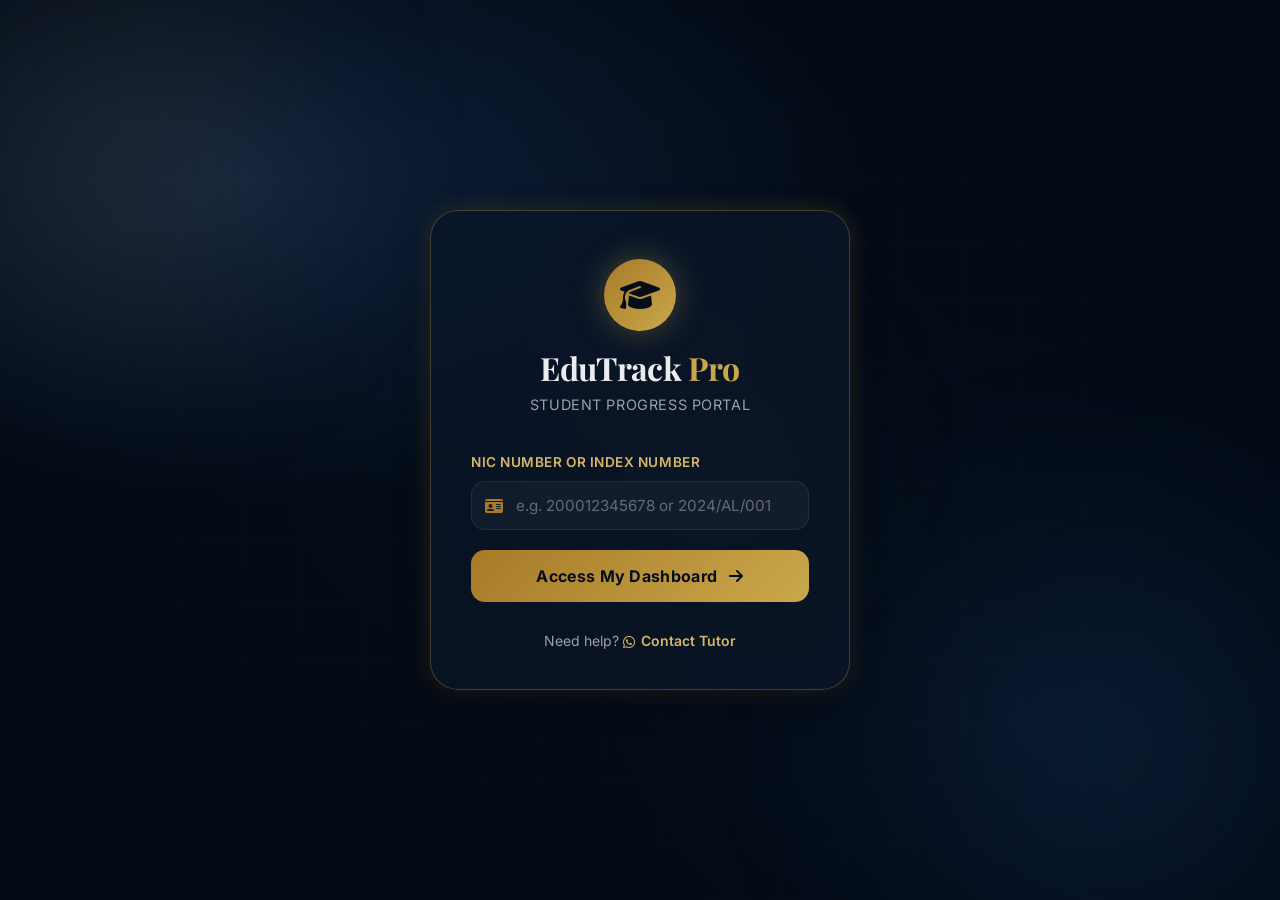
<file: index.html>
<!DOCTYPE html>
<html lang="en">
<head>
  <meta charset="UTF-8">
  <meta name="viewport" content="width=device-width, initial-scale=1.0">
  <title>EduTrack Pro — Student Portal</title>
  <meta name="description" content="Student progress portal — enter your NIC or Index Number to access your academic dashboard.">
  <link rel="stylesheet" href="css/style.css">
  <link rel="stylesheet" href="css/animations.css">
  <link rel="preconnect" href="https://fonts.googleapis.com">
  <link rel="preconnect" href="https://fonts.gstatic.com" crossorigin>
  <link href="https://fonts.googleapis.com/css2?family=Inter:wght@300;400;500;600;700;800&family=Playfair+Display:wght@700;800&display=swap" rel="stylesheet">
  <link rel="stylesheet" href="https://cdnjs.cloudflare.com/ajax/libs/font-awesome/6.5.0/css/all.min.css">
</head>
<body class="login-page">

  <!-- ── Animated Background ────────────────────────────── -->
  <div class="bg-animation">
    <canvas id="particleCanvas"></canvas>
    <div class="bg-orb orb-1"></div>
    <div class="bg-orb orb-2"></div>
    <div class="bg-orb orb-3"></div>
    <div class="grid-overlay"></div>
  </div>

  <!-- ── Login Card ─────────────────────────────────────── -->
  <div class="login-wrapper">
    <div class="login-card">

      <div class="login-logo">
        <div class="logo-icon">
          <i class="fas fa-graduation-cap"></i>
        </div>
        <h1 class="portal-title" id="portalTitle">EduTrack <span>Pro</span></h1>
        <p class="portal-subtitle" id="portalSubtitle">Student Progress Portal</p>
      </div>

      <div class="login-form">
        <div class="form-group">
          <label for="studentId">NIC Number or Index Number</label>
          <div class="input-wrapper">
            <i class="fas fa-id-card input-icon"></i>
            <input
              type="text"
              id="studentId"
              placeholder="e.g. 200012345678 or 2024/AL/001"
              autocomplete="off"
              spellcheck="false"
            >
          </div>
        </div>

        <button class="btn-login" id="loginBtn">
          <span>Access My Dashboard</span>
          <i class="fas fa-arrow-right"></i>
        </button>

        <div id="loginError" class="login-error hidden">
          <i class="fas fa-exclamation-circle"></i>
          <span>Student not found. Please check your NIC or Index Number.</span>
        </div>
      </div>

      <div class="login-footer">
        <p>Need help? <a href="#" id="waLink"><i class="fab fa-whatsapp"></i> Contact Tutor</a></p>
      </div>
    </div>
  </div>

  <!-- ── Loading Overlay ────────────────────────────────── -->
  <div class="loading-overlay hidden" id="loadingOverlay">
    <div class="loader">
      <div class="loader-ring"></div>
      <p>Loading your profile…</p>
    </div>
  </div>

  <!-- ── Scripts ────────────────────────────────────────── -->
  <script src="js/config.js"></script>
  <script src="js/api.js"></script>
  <script>
    // ── Branding from config ──────────────────────────────
    document.getElementById("portalTitle").innerHTML =
      CONFIG.PORTAL_NAME.replace(" ", " <span>") + "</span>";

    // ── WhatsApp ─────────────────────────────────────────
    document.getElementById("waLink").href =
      `https://wa.me/${CONFIG.WHATSAPP_NUMBER}?text=${encodeURIComponent(CONFIG.WHATSAPP_MESSAGE)}`;
    document.getElementById("waLink").target = "_blank";

    // ── Login logic ───────────────────────────────────────
    document.getElementById("loginBtn").addEventListener("click", handleLogin);
    document.getElementById("studentId").addEventListener("keypress", (e) => {
      if (e.key === "Enter") handleLogin();
    });

    function handleLogin() {
      const raw = document.getElementById("studentId").value.trim();
      if (!raw) {
        document.getElementById("studentId").focus();
        return;
      }

      document.getElementById("loginError").classList.add("hidden");
      document.getElementById("loadingOverlay").classList.remove("hidden");
      document.getElementById("loginBtn").disabled = true;

      fetchStudentData(raw)
        .then((data) => {
          if (data && data.success) {
            sessionStorage.setItem("studentData", JSON.stringify(data));
            sessionStorage.setItem("studentId", raw);
            window.location.href = "dashboard.html";
          } else {
            document.getElementById("loadingOverlay").classList.add("hidden");
            document.getElementById("loginError").classList.remove("hidden");
            document.getElementById("loginBtn").disabled = false;
          }
        })
        .catch(() => {
          document.getElementById("loadingOverlay").classList.add("hidden");
          document.getElementById("loginError").classList.remove("hidden");
          document.getElementById("loginBtn").disabled = false;
        });
    }

    // ── Particle canvas ──────────────────────────────────
    (function initParticles() {
      const canvas = document.getElementById("particleCanvas");
      const ctx    = canvas.getContext("2d");
      let W, H, particles;

      function resize() {
        W = canvas.width  = window.innerWidth;
        H = canvas.height = window.innerHeight;
      }

      function makeParticle() {
        return {
          x:     Math.random() * W,
          y:     Math.random() * H,
          r:     Math.random() * 1.4 + 0.3,
          dx:    (Math.random() - 0.5) * 0.3,
          dy:    -Math.random() * 0.5 - 0.15,
          alpha: Math.random() * 0.5 + 0.1,
          gold:  Math.random() > 0.65,
        };
      }

      function init() {
        resize();
        particles = Array.from({ length: 140 }, makeParticle);
      }

      function draw() {
        ctx.clearRect(0, 0, W, H);
        particles.forEach((p) => {
          ctx.beginPath();
          ctx.arc(p.x, p.y, p.r, 0, Math.PI * 2);
          ctx.fillStyle = p.gold
            ? `rgba(201,168,76,${p.alpha})`
            : `rgba(180,210,255,${p.alpha * 0.6})`;
          ctx.fill();

          p.x += p.dx;
          p.y += p.dy;
          if (p.y < -5) { Object.assign(p, makeParticle(), { y: H + 5 }); }
          if (p.x < -5 || p.x > W + 5) { Object.assign(p, makeParticle(), { x: Math.random() * W }); }
        });
        requestAnimationFrame(draw);
      }

      window.addEventListener("resize", resize);
      init();
      draw();
    })();
  </script>
</body>
</html>
</file>
<file: css/style.css>
/* ═══════════════════════════════════════════════════════════
   EduTrack Pro — Core Stylesheet
   Theme: Deep Navy Blue × Antique Gold
   ═══════════════════════════════════════════════════════════ */

/* ── Custom Properties ─────────────────────────────────────── */
:root {
  --navy-900: #020810;
  --navy-800: #050D1A;
  --navy-700: #0A1628;
  --navy-600: #0D1F3C;
  --navy-500: #0F2040;
  --navy-400: #183058;
  --navy-300: #1A3A6C;
  --navy-accent: #1E4A80;

  --gold-900: #7A5A10;
  --gold-700: #A87A28;
  --gold-500: #C9A84C;
  --gold-400: #D4B868;
  --gold-300: #E8CE88;
  --gold-100: #FDF5DC;
  --gold-glow: rgba(201, 168, 76, 0.18);
  --gold-glow-strong: rgba(201, 168, 76, 0.35);

  --green:  #4ADE80;
  --red:    #F87171;
  --blue:   #60A5FA;

  --text-primary:   rgba(255, 255, 255, 0.92);
  --text-secondary: rgba(255, 255, 255, 0.60);
  --text-muted:     rgba(255, 255, 255, 0.35);

  --border-subtle: rgba(255, 255, 255, 0.07);
  --border-gold:   rgba(201, 168, 76, 0.30);

  --card-bg:   rgba(10, 22, 40, 0.75);
  --card-bg-2: rgba(15, 32, 64, 0.65);
  --glass-bg:  rgba(255, 255, 255, 0.04);

  --radius-sm:  8px;
  --radius-md: 14px;
  --radius-lg: 20px;
  --radius-xl: 28px;

  --shadow-card: 0 8px 32px rgba(0, 0, 0, 0.45);
  --shadow-gold: 0 0 24px rgba(201, 168, 76, 0.20);

  --font-sans:  'Inter', -apple-system, BlinkMacSystemFont, sans-serif;
  --font-serif: 'Playfair Display', Georgia, serif;

  --transition: 0.22s cubic-bezier(0.4, 0, 0.2, 1);
  --sidebar-w: 240px;
}

/* ── Reset ──────────────────────────────────────────────────── */
*, *::before, *::after { box-sizing: border-box; margin: 0; padding: 0; }
html { scroll-behavior: smooth; }

body {
  font-family: var(--font-sans);
  background: var(--navy-800);
  color: var(--text-primary);
  min-height: 100vh;
  line-height: 1.6;
  overflow-x: hidden;
}

/* ── Scrollbar ─────────────────────────────────────────────── */
::-webkit-scrollbar { width: 6px; }
::-webkit-scrollbar-track { background: var(--navy-700); }
::-webkit-scrollbar-thumb { background: var(--gold-700); border-radius: 3px; }

/* ── Typography ────────────────────────────────────────────── */
h1, h2, h3, h4, h5 { font-weight: 700; line-height: 1.3; }
h1 { font-size: clamp(1.6rem, 4vw, 2.4rem); }
h2 { font-size: clamp(1.3rem, 3vw, 1.8rem); }
h3 { font-size: clamp(1.1rem, 2.5vw, 1.4rem); }
a  { color: var(--gold-500); text-decoration: none; transition: color var(--transition); }
a:hover { color: var(--gold-300); }

/* ─────────────────────────────────────────────────────────────
   LOGIN PAGE
   ───────────────────────────────────────────────────────────── */
.login-page {
  display: flex;
  align-items: center;
  justify-content: center;
  min-height: 100vh;
}

.login-wrapper {
  position: relative;
  z-index: 10;
  width: 100%;
  max-width: 460px;
  padding: 20px;
}

.login-card {
  background: var(--card-bg);
  backdrop-filter: blur(24px);
  -webkit-backdrop-filter: blur(24px);
  border: 1px solid var(--border-gold);
  border-radius: var(--radius-xl);
  padding: 48px 40px 36px;
  box-shadow: var(--shadow-card), var(--shadow-gold);
}

.login-logo {
  text-align: center;
  margin-bottom: 36px;
}

.logo-icon {
  width: 72px;
  height: 72px;
  background: linear-gradient(135deg, var(--gold-700), var(--gold-500));
  border-radius: 50%;
  display: flex;
  align-items: center;
  justify-content: center;
  font-size: 2rem;
  color: var(--navy-800);
  margin: 0 auto 16px;
  box-shadow: 0 0 32px var(--gold-glow-strong);
}

.portal-title {
  font-family: var(--font-serif);
  font-size: 2rem;
  color: var(--text-primary);
  letter-spacing: -0.02em;
}
.portal-title span { color: var(--gold-500); }

.portal-subtitle {
  color: var(--text-secondary);
  font-size: 0.9rem;
  margin-top: 4px;
  letter-spacing: 0.04em;
  text-transform: uppercase;
}

.login-form { display: flex; flex-direction: column; gap: 20px; }

.form-group { display: flex; flex-direction: column; gap: 8px; }
.form-group label {
  font-size: 0.85rem;
  font-weight: 600;
  color: var(--gold-400);
  letter-spacing: 0.04em;
  text-transform: uppercase;
}

.input-wrapper {
  position: relative;
  display: flex;
  align-items: center;
}

.input-icon {
  position: absolute;
  left: 14px;
  color: var(--gold-700);
  font-size: 1rem;
  pointer-events: none;
}

.input-wrapper input {
  width: 100%;
  padding: 14px 14px 14px 44px;
  background: var(--glass-bg);
  border: 1px solid var(--border-subtle);
  border-radius: var(--radius-md);
  color: var(--text-primary);
  font-size: 0.95rem;
  font-family: var(--font-sans);
  transition: border-color var(--transition), box-shadow var(--transition);
  outline: none;
}

.input-wrapper input:focus {
  border-color: var(--gold-500);
  box-shadow: 0 0 0 3px var(--gold-glow);
}

.input-wrapper input::placeholder { color: var(--text-muted); }

.btn-login {
  display: flex;
  align-items: center;
  justify-content: center;
  gap: 12px;
  padding: 16px 24px;
  background: linear-gradient(135deg, var(--gold-700), var(--gold-500));
  border: none;
  border-radius: var(--radius-md);
  color: var(--navy-800);
  font-size: 1rem;
  font-weight: 700;
  font-family: var(--font-sans);
  cursor: pointer;
  transition: opacity var(--transition), transform var(--transition), box-shadow var(--transition);
  letter-spacing: 0.02em;
}

.btn-login:hover {
  opacity: 0.9;
  transform: translateY(-2px);
  box-shadow: 0 8px 24px rgba(201,168,76,0.4);
}

.btn-login:active { transform: translateY(0); }

.login-error {
  display: flex;
  align-items: center;
  gap: 10px;
  padding: 12px 16px;
  background: rgba(248, 113, 113, 0.12);
  border: 1px solid rgba(248, 113, 113, 0.3);
  border-radius: var(--radius-sm);
  color: var(--red);
  font-size: 0.88rem;
}

.login-footer {
  margin-top: 28px;
  text-align: center;
  font-size: 0.875rem;
  color: var(--text-secondary);
}

.login-footer a {
  color: var(--gold-400);
  font-weight: 600;
  display: inline-flex;
  align-items: center;
  gap: 6px;
}

/* ─────────────────────────────────────────────────────────────
   LOADING OVERLAY
   ───────────────────────────────────────────────────────────── */
.loading-overlay {
  position: fixed;
  inset: 0;
  z-index: 999;
  background: rgba(5, 13, 26, 0.85);
  backdrop-filter: blur(8px);
  display: flex;
  align-items: center;
  justify-content: center;
}

.loader { text-align: center; color: var(--text-secondary); }

.loader-ring {
  width: 64px;
  height: 64px;
  border: 3px solid var(--border-subtle);
  border-top-color: var(--gold-500);
  border-radius: 50%;
  animation: spin 0.9s linear infinite;
  margin: 0 auto 16px;
}

/* ─────────────────────────────────────────────────────────────
   DASHBOARD LAYOUT
   ───────────────────────────────────────────────────────────── */
.dashboard-layout {
  display: grid;
  grid-template-columns: var(--sidebar-w) 1fr;
  grid-template-rows: auto 1fr;
  min-height: 100vh;
}

/* ── Topbar ─────────────────────────────────────────────────── */
.topbar {
  grid-column: 1 / -1;
  display: flex;
  align-items: center;
  gap: 16px;
  padding: 0 24px;
  height: 64px;
  background: var(--navy-700);
  border-bottom: 1px solid var(--border-gold);
  position: sticky;
  top: 0;
  z-index: 100;
  box-shadow: 0 2px 20px rgba(0,0,0,0.4);
}

.topbar-brand {
  display: flex;
  align-items: center;
  gap: 10px;
  font-weight: 800;
  font-size: 1.15rem;
  color: var(--gold-500);
  font-family: var(--font-serif);
  min-width: calc(var(--sidebar-w) - 24px);
}

.topbar-brand i { font-size: 1.3rem; }

.topbar-student {
  display: flex;
  align-items: center;
  gap: 14px;
  flex: 1;
}

.student-avatar {
  width: 40px;
  height: 40px;
  border-radius: 50%;
  background: linear-gradient(135deg, var(--gold-700), var(--gold-500));
  display: flex;
  align-items: center;
  justify-content: center;
  font-weight: 700;
  font-size: 0.85rem;
  color: var(--navy-800);
  flex-shrink: 0;
  box-shadow: 0 0 12px var(--gold-glow);
}

.student-info { line-height: 1.3; }
.student-name  { font-weight: 700; font-size: 0.95rem; }
.student-meta  { font-size: 0.75rem; color: var(--text-secondary); }

.topbar-actions {
  margin-left: auto;
  display: flex;
  align-items: center;
  gap: 10px;
}

.btn-icon {
  width: 38px;
  height: 38px;
  border-radius: 50%;
  background: var(--glass-bg);
  border: 1px solid var(--border-subtle);
  color: var(--text-secondary);
  cursor: pointer;
  display: flex;
  align-items: center;
  justify-content: center;
  transition: all var(--transition);
  font-size: 0.95rem;
}

.btn-icon:hover {
  background: var(--gold-glow);
  border-color: var(--border-gold);
  color: var(--gold-500);
}

.hamburger { display: none; }

/* ── Sidebar ────────────────────────────────────────────────── */
.sidebar {
  background: var(--navy-700);
  border-right: 1px solid var(--border-subtle);
  padding: 24px 12px;
  position: sticky;
  top: 64px;
  height: calc(100vh - 64px);
  overflow-y: auto;
  display: flex;
  flex-direction: column;
  gap: 4px;
}

.nav-section-label {
  font-size: 0.7rem;
  font-weight: 700;
  letter-spacing: 0.1em;
  text-transform: uppercase;
  color: var(--text-muted);
  padding: 12px 12px 6px;
  margin-top: 8px;
}

.nav-link {
  display: flex;
  align-items: center;
  gap: 12px;
  padding: 10px 12px;
  border-radius: var(--radius-sm);
  color: var(--text-secondary);
  font-size: 0.88rem;
  font-weight: 500;
  transition: all var(--transition);
  cursor: pointer;
  border: 1px solid transparent;
  text-decoration: none;
}

.nav-link i { width: 18px; text-align: center; font-size: 0.95rem; }

.nav-link:hover,
.nav-link.active {
  background: var(--gold-glow);
  border-color: var(--border-gold);
  color: var(--gold-400);
}

.nav-link.active { font-weight: 700; }

.sidebar-spacer { flex: 1; }

.nav-link.nav-whatsapp { color: #25D366; }
.nav-link.nav-whatsapp:hover { background: rgba(37,211,102,0.1); border-color: rgba(37,211,102,0.3); }

/* ── Main Content ───────────────────────────────────────────── */
.main-content {
  padding: 32px 28px;
  display: flex;
  flex-direction: column;
  gap: 48px;
  overflow-x: hidden;
}

/* ── Page Section ──────────────────────────────────────────── */
.page-section { scroll-margin-top: 80px; }

.section-title {
  display: flex;
  align-items: center;
  gap: 12px;
  margin-bottom: 24px;
}

.section-title-icon {
  width: 40px;
  height: 40px;
  border-radius: var(--radius-sm);
  background: var(--gold-glow-strong);
  border: 1px solid var(--border-gold);
  display: flex;
  align-items: center;
  justify-content: center;
  color: var(--gold-500);
  font-size: 1rem;
}

.section-title h2 {
  font-size: 1.35rem;
  background: linear-gradient(90deg, var(--text-primary) 0%, var(--gold-300) 100%);
  -webkit-background-clip: text;
  -webkit-text-fill-color: transparent;
  background-clip: text;
}

/* ── KPI Strip ──────────────────────────────────────────────── */
.kpi-strip {
  display: grid;
  grid-template-columns: repeat(4, 1fr);
  gap: 16px;
}

.kpi-card {
  background: var(--card-bg);
  backdrop-filter: blur(12px);
  border: 1px solid var(--border-subtle);
  border-radius: var(--radius-lg);
  padding: 20px;
  position: relative;
  overflow: hidden;
  transition: transform var(--transition), box-shadow var(--transition);
}

.kpi-card::before {
  content: '';
  position: absolute;
  top: 0; left: 0; right: 0;
  height: 2px;
  background: linear-gradient(90deg, var(--gold-700), var(--gold-400));
}

.kpi-card:hover {
  transform: translateY(-3px);
  box-shadow: var(--shadow-card);
}

.kpi-icon {
  width: 38px;
  height: 38px;
  border-radius: var(--radius-sm);
  background: var(--gold-glow);
  border: 1px solid var(--border-gold);
  display: flex;
  align-items: center;
  justify-content: center;
  color: var(--gold-500);
  margin-bottom: 12px;
  font-size: 0.95rem;
}

.kpi-value {
  font-size: 2rem;
  font-weight: 800;
  color: var(--gold-400);
  line-height: 1;
  margin-bottom: 4px;
}

.kpi-label {
  font-size: 0.78rem;
  color: var(--text-muted);
  text-transform: uppercase;
  letter-spacing: 0.06em;
}

/* ── Chart Cards ────────────────────────────────────────────── */
.charts-row {
  display: grid;
  grid-template-columns: 2fr 1fr;
  gap: 20px;
}

.chart-card {
  background: var(--card-bg);
  border: 1px solid var(--border-subtle);
  border-radius: var(--radius-lg);
  padding: 24px;
  box-shadow: var(--shadow-card);
}

.chart-card-title {
  font-size: 0.88rem;
  font-weight: 700;
  color: var(--text-secondary);
  letter-spacing: 0.05em;
  text-transform: uppercase;
  margin-bottom: 20px;
  display: flex;
  align-items: center;
  gap: 8px;
}
.chart-card-title i { color: var(--gold-500); }

.chart-wrap { position: relative; }

/* ── Exam Filter Pills ─────────────────────────────────────── */
.filter-bar {
  display: flex;
  align-items: center;
  gap: 12px;
  flex-wrap: wrap;
  margin-bottom: 24px;
}

.filter-label {
  font-size: 0.8rem;
  color: var(--text-muted);
  font-weight: 600;
  text-transform: uppercase;
  letter-spacing: 0.06em;
}

.filter-pill {
  padding: 7px 18px;
  border-radius: 100px;
  border: 1px solid var(--border-subtle);
  background: transparent;
  color: var(--text-secondary);
  font-size: 0.83rem;
  font-family: var(--font-sans);
  font-weight: 500;
  cursor: pointer;
  transition: all var(--transition);
}

.filter-pill:hover {
  border-color: var(--border-gold);
  color: var(--gold-400);
}

.filter-pill.active {
  background: linear-gradient(135deg, var(--gold-700), var(--gold-500));
  border-color: transparent;
  color: var(--navy-800);
  font-weight: 700;
  box-shadow: 0 4px 16px rgba(201,168,76,0.3);
}

/* ── Exam Cards ─────────────────────────────────────────────── */
#examCardsContainer { display: flex; flex-direction: column; gap: 20px; }

.exam-card {
  background: var(--card-bg);
  border: 1px solid var(--border-subtle);
  border-radius: var(--radius-lg);
  overflow: hidden;
  box-shadow: var(--shadow-card);
  transition: box-shadow var(--transition);
}

.exam-card:hover { box-shadow: var(--shadow-card), var(--shadow-gold); }

.exam-card-header {
  display: flex;
  align-items: flex-start;
  justify-content: space-between;
  gap: 20px;
  padding: 24px 24px 16px;
  border-bottom: 1px solid var(--border-subtle);
}

.exam-header-left { flex: 1; }

.exam-type-badge {
  display: inline-block;
  padding: 3px 12px;
  background: var(--gold-glow);
  border: 1px solid var(--border-gold);
  border-radius: 100px;
  font-size: 0.72rem;
  font-weight: 700;
  color: var(--gold-400);
  text-transform: uppercase;
  letter-spacing: 0.06em;
  margin-bottom: 8px;
}

.exam-title {
  font-size: 1.1rem;
  font-weight: 700;
  margin-bottom: 6px;
}

.exam-date {
  font-size: 0.8rem;
  color: var(--text-muted);
  display: flex;
  align-items: center;
  gap: 6px;
}

.exam-header-right {
  display: flex;
  align-items: center;
  gap: 16px;
  flex-shrink: 0;
}

/* Score ring */
.exam-score-ring {
  position: relative;
  width: 80px;
  height: 80px;
  flex-shrink: 0;
}

.exam-score-ring svg {
  width: 80px;
  height: 80px;
  transform: rotate(-90deg);
}

.ring-bg {
  fill: none;
  stroke: rgba(255,255,255,0.08);
  stroke-width: 6;
}

.ring-fill {
  fill: none;
  stroke-width: 6;
  stroke-linecap: round;
  transition: stroke-dasharray 1s ease;
}

.ring-label {
  position: absolute;
  inset: 0;
  display: flex;
  flex-direction: column;
  align-items: center;
  justify-content: center;
  line-height: 1;
}

.ring-marks  { font-size: 1.2rem; font-weight: 800; color: var(--text-primary); }
.ring-total  { font-size: 0.65rem; color: var(--text-muted); }

/* Grade badge */
.grade-badge {
  padding: 6px 14px;
  border-radius: var(--radius-sm);
  font-size: 1.2rem;
  font-weight: 800;
}
.grade-a { background: rgba(74,222,128,0.15); color: #4ADE80; border: 1px solid rgba(74,222,128,0.3); }
.grade-b { background: var(--gold-glow); color: var(--gold-400); border: 1px solid var(--border-gold); }
.grade-c { background: rgba(96,165,250,0.15); color: var(--blue); border: 1px solid rgba(96,165,250,0.3); }
.grade-d { background: rgba(248,113,113,0.15); color: var(--red); border: 1px solid rgba(248,113,113,0.3); }

/* Exam quick stats */
.exam-quick-stats {
  display: flex;
  align-items: center;
  flex-wrap: wrap;
  gap: 8px;
  padding: 14px 24px;
  border-bottom: 1px solid var(--border-subtle);
}

.stat-chip {
  display: inline-flex;
  align-items: center;
  gap: 6px;
  padding: 5px 12px;
  background: var(--glass-bg);
  border: 1px solid var(--border-subtle);
  border-radius: 100px;
  font-size: 0.78rem;
  color: var(--text-secondary);
}

.stat-chip i { font-size: 0.7rem; }
.stat-positive { background: rgba(74,222,128,0.08); border-color: rgba(74,222,128,0.25); color: var(--green); }
.stat-negative { background: rgba(248,113,113,0.08); border-color: rgba(248,113,113,0.25); color: var(--red); }

/* Accordion toggle */
.accordion-toggle {
  width: 100%;
  padding: 14px 24px;
  display: flex;
  align-items: center;
  justify-content: space-between;
  background: transparent;
  border: none;
  border-bottom: 1px solid var(--border-subtle);
  color: var(--gold-400);
  font-size: 0.87rem;
  font-weight: 600;
  font-family: var(--font-sans);
  cursor: pointer;
  transition: background var(--transition);
}

.accordion-toggle:hover { background: var(--gold-glow); }
.accordion-toggle i { transition: transform var(--transition); }

/* Detail panel */
.exam-detail {
  padding: 24px;
  display: flex;
  flex-direction: column;
  gap: 28px;
  border-top: none;
}

/* Section block inside card */
.section-block { }

.section-heading {
  font-size: 0.85rem;
  font-weight: 700;
  text-transform: uppercase;
  letter-spacing: 0.06em;
  color: var(--gold-400);
  margin-bottom: 16px;
  display: flex;
  align-items: center;
  gap: 8px;
}

/* ── Data Table ─────────────────────────────────────────────── */
.table-responsive { overflow-x: auto; border-radius: var(--radius-md); }

.data-table {
  width: 100%;
  border-collapse: collapse;
  font-size: 0.83rem;
  min-width: 700px;
}

.data-table thead tr {
  background: var(--navy-500);
}

.data-table th {
  padding: 10px 14px;
  text-align: left;
  font-size: 0.72rem;
  font-weight: 700;
  color: var(--gold-400);
  text-transform: uppercase;
  letter-spacing: 0.06em;
  white-space: nowrap;
}

.data-table tbody tr {
  border-bottom: 1px solid var(--border-subtle);
  transition: background var(--transition);
}

.data-table tbody tr:hover { background: var(--glass-bg); }

.data-table td {
  padding: 10px 14px;
  color: var(--text-secondary);
  vertical-align: middle;
}

.q-num {
  font-weight: 700;
  color: var(--gold-500);
  font-size: 0.85rem;
}

.topic-tag {
  padding: 3px 10px;
  background: rgba(96,165,250,0.15);
  border: 1px solid rgba(96,165,250,0.25);
  border-radius: 100px;
  font-size: 0.72rem;
  font-weight: 600;
  color: var(--blue);
  white-space: nowrap;
}

.lesson-tag {
  display: inline-block;
  padding: 2px 8px;
  background: var(--gold-glow);
  border: 1px solid var(--border-gold);
  border-radius: 4px;
  font-size: 0.7rem;
  color: var(--gold-300);
  margin: 2px 2px;
}

.theory-cell { max-width: 200px; }

.mini-bar-wrap {
  display: flex;
  align-items: center;
  gap: 8px;
  min-width: 100px;
}

.mini-bar {
  height: 5px;
  background: linear-gradient(90deg, var(--gold-700), var(--gold-400));
  border-radius: 3px;
  max-width: 60px;
  transition: width 0.8s ease;
}

.max-scorer { font-size: 0.78rem; font-weight: 600; color: var(--gold-400); }

.result-badge {
  display: inline-flex;
  align-items: center;
  gap: 5px;
  padding: 3px 10px;
  border-radius: 100px;
  font-size: 0.75rem;
  font-weight: 600;
  white-space: nowrap;
}

.result-badge.correct  { background: rgba(74,222,128,0.12); color: var(--green); border: 1px solid rgba(74,222,128,0.3); }
.result-badge.incorrect{ background: rgba(248,113,113,0.12); color: var(--red); border: 1px solid rgba(248,113,113,0.3); }

.text-gold { color: var(--gold-500) !important; }

/* ── Tutor Review ───────────────────────────────────────────── */
.tutor-review-grid {
  display: grid;
  grid-template-columns: 1fr 1fr;
  gap: 16px;
  margin-bottom: 16px;
}

.review-col {
  border-radius: var(--radius-md);
  padding: 16px;
}

.review-good    { background: rgba(74,222,128,0.06); border: 1px solid rgba(74,222,128,0.2); }
.review-improve { background: rgba(248,113,113,0.06); border: 1px solid rgba(248,113,113,0.2); }

.review-col-header {
  display: flex;
  align-items: center;
  gap: 8px;
  font-size: 0.82rem;
  font-weight: 700;
  text-transform: uppercase;
  letter-spacing: 0.05em;
  margin-bottom: 12px;
}

.review-good    .review-col-header { color: var(--green); }
.review-improve .review-col-header { color: var(--red); }

.review-col ul { list-style: none; display: flex; flex-direction: column; gap: 8px; }
.review-col ul li {
  font-size: 0.85rem;
  color: var(--text-secondary);
  padding-left: 16px;
  position: relative;
}
.review-col ul li::before {
  content: '•';
  position: absolute;
  left: 4px;
}
.review-good    ul li::before { color: var(--green); }
.review-improve ul li::before { color: var(--red); }

.tutor-comment {
  background: var(--glass-bg);
  border: 1px solid var(--border-gold);
  border-radius: var(--radius-md);
  padding: 20px;
  position: relative;
}

.tutor-quote-icon {
  color: var(--gold-700);
  font-size: 1.5rem;
  margin-bottom: 8px;
  display: block;
}

.tutor-comment p {
  font-size: 0.9rem;
  color: var(--text-secondary);
  line-height: 1.7;
  font-style: italic;
}

.tutor-sig {
  display: block;
  margin-top: 10px;
  font-size: 0.82rem;
  font-weight: 700;
  color: var(--gold-400);
}

/* ── Attendance ─────────────────────────────────────────────── */
.attendance-layout {
  display: grid;
  grid-template-columns: 1fr 220px;
  gap: 24px;
  align-items: start;
}

.att-stats-row {
  display: grid;
  grid-template-columns: repeat(4, 1fr);
  gap: 12px;
  margin-bottom: 24px;
}

.att-stat-card {
  background: var(--card-bg-2);
  border: 1px solid var(--border-subtle);
  border-radius: var(--radius-md);
  padding: 16px;
  text-align: center;
}

.att-stat-value {
  font-size: 1.8rem;
  font-weight: 800;
  color: var(--gold-400);
  line-height: 1;
}

.att-stat-label {
  font-size: 0.72rem;
  color: var(--text-muted);
  text-transform: uppercase;
  letter-spacing: 0.06em;
  margin-top: 4px;
}

/* Calendar */
.attendance-calendar { display: flex; flex-direction: column; gap: 24px; }

.month-block { }

.month-title {
  font-size: 0.85rem;
  font-weight: 700;
  color: var(--gold-400);
  margin-bottom: 10px;
  text-transform: uppercase;
  letter-spacing: 0.05em;
}

.cal-grid {
  display: grid;
  grid-template-columns: repeat(7, 1fr);
  gap: 4px;
}

.cal-dow {
  font-size: 0.65rem;
  font-weight: 700;
  color: var(--text-muted);
  text-transform: uppercase;
  text-align: center;
  padding-bottom: 4px;
}

.cal-cell {
  position: relative;
  aspect-ratio: 1;
  border-radius: 6px;
  display: flex;
  align-items: center;
  justify-content: center;
  font-size: 0.72rem;
  font-weight: 600;
  cursor: pointer;
  transition: transform var(--transition);
}

.cal-cell:hover { transform: scale(1.15); z-index: 2; }
.cal-cell.empty, .cal-cell.no-class { background: transparent; color: var(--text-muted); cursor: default; }
.cal-cell.no-class { color: var(--border-subtle); }
.cal-cell.present { background: rgba(74,222,128,0.20); color: var(--green); border: 1px solid rgba(74,222,128,0.35); }
.cal-cell.absent  { background: rgba(248,113,113,0.20); color: var(--red); border: 1px solid rgba(248,113,113,0.35); }

.cal-tooltip {
  display: none;
  position: absolute;
  bottom: calc(100% + 6px);
  left: 50%;
  transform: translateX(-50%);
  background: var(--navy-600);
  border: 1px solid var(--border-gold);
  border-radius: var(--radius-sm);
  padding: 8px 10px;
  font-size: 0.72rem;
  white-space: nowrap;
  z-index: 99;
  color: var(--text-primary);
  line-height: 1.5;
  pointer-events: none;
  box-shadow: var(--shadow-card);
}

.cal-tooltip.visible { display: block; }
.cal-tooltip .present { color: var(--green); }
.cal-tooltip .absent  { color: var(--red); }
.cal-status-label { font-weight: 700; text-transform: capitalize; font-size: 0.7rem; }

/* Impact banner */
.impact-banner {
  display: flex;
  align-items: flex-start;
  gap: 16px;
  padding: 16px 20px;
  border-radius: var(--radius-md);
  margin-bottom: 24px;
}

.impact-banner.impact-low    { background: rgba(74,222,128,0.08); border: 1px solid rgba(74,222,128,0.25); }
.impact-banner.impact-medium { background: rgba(201,168,76,0.08); border: 1px solid var(--border-gold); }
.impact-banner.impact-high   { background: rgba(248,113,113,0.08); border: 1px solid rgba(248,113,113,0.25); }

.impact-icon { font-size: 1.4rem; margin-top: 2px; }
.impact-banner.impact-low    .impact-icon { color: var(--green); }
.impact-banner.impact-medium .impact-icon { color: var(--gold-500); }
.impact-banner.impact-high   .impact-icon { color: var(--red); }

.impact-text strong { font-size: 0.9rem; display: block; margin-bottom: 4px; }
.impact-text p { font-size: 0.83rem; color: var(--text-secondary); line-height: 1.6; }

/* ── Classes Section ────────────────────────────────────────── */
.classes-grid {
  display: grid;
  grid-template-columns: 1fr 1fr;
  gap: 20px;
}

.class-card {
  background: var(--card-bg);
  border: 1px solid var(--border-subtle);
  border-radius: var(--radius-lg);
  padding: 24px;
}

.class-block-header {
  display: flex;
  align-items: center;
  justify-content: space-between;
  margin-bottom: 16px;
  padding-bottom: 12px;
  border-bottom: 1px solid var(--border-subtle);
}

.class-week-label {
  font-size: 0.82rem;
  font-weight: 700;
  text-transform: uppercase;
  letter-spacing: 0.06em;
  color: var(--gold-400);
}

.class-week-date {
  font-size: 0.78rem;
  color: var(--text-muted);
}

.class-topic-list { list-style: none; display: flex; flex-direction: column; gap: 10px; margin-bottom: 16px; }

.class-topic-list li {
  display: flex;
  align-items: flex-start;
  gap: 10px;
  font-size: 0.87rem;
  color: var(--text-secondary);
  line-height: 1.5;
}

.class-topic-list li i { color: var(--gold-500); font-size: 0.75rem; margin-top: 4px; flex-shrink: 0; }

.class-note {
  display: flex;
  align-items: flex-start;
  gap: 10px;
  padding: 12px;
  background: var(--gold-glow);
  border: 1px solid var(--border-gold);
  border-radius: var(--radius-sm);
}

.class-note i { color: var(--gold-500); margin-top: 3px; flex-shrink: 0; }
.class-note p { font-size: 0.82rem; color: var(--text-secondary); line-height: 1.55; font-style: italic; }

/* ── Downloads Section ──────────────────────────────────────── */
.download-grid {
  display: grid;
  grid-template-columns: repeat(3, 1fr);
  gap: 16px;
}

.download-card {
  background: var(--card-bg);
  border: 1px solid var(--border-subtle);
  border-radius: var(--radius-lg);
  padding: 24px;
  text-align: center;
  transition: all var(--transition);
  cursor: pointer;
  position: relative;
  overflow: hidden;
}

.download-card::after {
  content: '';
  position: absolute;
  inset: 0;
  background: var(--gold-glow);
  opacity: 0;
  transition: opacity var(--transition);
}

.download-card:hover {
  border-color: var(--border-gold);
  transform: translateY(-4px);
  box-shadow: var(--shadow-card), var(--shadow-gold);
}

.download-card:hover::after { opacity: 1; }

.dl-icon {
  width: 54px;
  height: 54px;
  border-radius: var(--radius-md);
  background: var(--gold-glow-strong);
  border: 1px solid var(--border-gold);
  display: flex;
  align-items: center;
  justify-content: center;
  font-size: 1.4rem;
  color: var(--gold-500);
  margin: 0 auto 14px;
  position: relative;
  z-index: 1;
}

.download-card h4 {
  font-size: 0.95rem;
  margin-bottom: 6px;
  position: relative;
  z-index: 1;
}

.download-card p {
  font-size: 0.78rem;
  color: var(--text-muted);
  line-height: 1.5;
  position: relative;
  z-index: 1;
}

/* ── WhatsApp FAB ───────────────────────────────────────────── */
.whatsapp-fab {
  position: fixed;
  bottom: 28px;
  right: 28px;
  width: 58px;
  height: 58px;
  border-radius: 50%;
  background: #25D366;
  display: flex;
  align-items: center;
  justify-content: center;
  font-size: 1.6rem;
  color: white;
  cursor: pointer;
  z-index: 200;
  box-shadow: 0 6px 24px rgba(37,211,102,0.5);
  transition: transform var(--transition), box-shadow var(--transition);
  border: none;
  animation: pulse-green 2.5s infinite;
}

.whatsapp-fab:hover {
  transform: scale(1.1);
  box-shadow: 0 10px 32px rgba(37,211,102,0.7);
  animation: none;
}

/* ── Utility ────────────────────────────────────────────────── */
.hidden { display: none !important; }

.glass-card {
  background: var(--card-bg);
  backdrop-filter: blur(16px);
  border: 1px solid var(--border-subtle);
  border-radius: var(--radius-lg);
}

.empty-state {
  text-align: center;
  padding: 60px 20px;
  color: var(--text-muted);
}

.empty-state i { font-size: 2.5rem; margin-bottom: 12px; display: block; }

/* ─────────────────────────────────────────────────────────────
   RESPONSIVE — Tablet (max 1024px)
   ───────────────────────────────────────────────────────────── */
@media (max-width: 1024px) {
  :root { --sidebar-w: 0px; }

  .dashboard-layout {
    grid-template-columns: 1fr;
    grid-template-rows: auto 1fr;
  }

  .sidebar {
    position: fixed;
    left: -260px;
    top: 64px;
    width: 240px;
    height: calc(100vh - 64px);
    z-index: 150;
    transition: left var(--transition);
    border-right: 1px solid var(--border-gold);
  }

  .sidebar.open { left: 0; }

  .hamburger {
    display: flex;
    align-items: center;
    justify-content: center;
    width: 38px;
    height: 38px;
    background: var(--glass-bg);
    border: 1px solid var(--border-subtle);
    border-radius: var(--radius-sm);
    color: var(--text-secondary);
    cursor: pointer;
    font-size: 1rem;
    transition: all var(--transition);
    flex-shrink: 0;
  }

  .kpi-strip           { grid-template-columns: repeat(2, 1fr); }
  .charts-row          { grid-template-columns: 1fr; }
  .attendance-layout   { grid-template-columns: 1fr; }
  .att-stats-row       { grid-template-columns: repeat(2, 1fr); }
  .tutor-review-grid   { grid-template-columns: 1fr; }
  .download-grid       { grid-template-columns: repeat(2, 1fr); }
  .classes-grid        { grid-template-columns: 1fr; }
  .main-content        { padding: 24px 16px; }
}

/* ─────────────────────────────────────────────────────────────
   RESPONSIVE — Mobile (max 640px)
   ───────────────────────────────────────────────────────────── */
@media (max-width: 640px) {
  .login-card { padding: 32px 24px; }

  .kpi-strip   { grid-template-columns: 1fr 1fr; gap: 10px; }
  .kpi-value   { font-size: 1.5rem; }

  .exam-card-header { flex-direction: column; gap: 16px; }
  .exam-header-right { align-self: flex-end; }

  .data-table { font-size: 0.75rem; }
  .data-table th, .data-table td { padding: 8px 10px; }

  .download-grid  { grid-template-columns: 1fr; }
  .main-content   { padding: 16px 12px; gap: 32px; }
  .topbar         { padding: 0 14px; }
  .topbar-brand   { font-size: 1rem; }

  .whatsapp-fab { bottom: 20px; right: 16px; width: 52px; height: 52px; font-size: 1.4rem; }

  .section-title h2 { font-size: 1.1rem; }
}
</file>
<file: css/animations.css>
/* ═══════════════════════════════════════════════════════════
   EduTrack Pro — Animations & Background
   ═══════════════════════════════════════════════════════════ */

/* ── Animated Background ────────────────────────────────────── */
.bg-animation {
  position: fixed;
  inset: 0;
  z-index: 0;
  overflow: hidden;
  pointer-events: none;
}

/* Deep starfield gradient */
.bg-animation::before {
  content: '';
  position: absolute;
  inset: 0;
  background:
    radial-gradient(ellipse 80% 60% at 20% 20%, rgba(26, 58, 108, 0.45) 0%, transparent 60%),
    radial-gradient(ellipse 60% 80% at 80% 80%, rgba(10, 22, 40, 0.60) 0%, transparent 55%),
    radial-gradient(ellipse 100% 100% at 50% 50%, rgba(5, 13, 26, 1) 0%, #020810 100%);
  z-index: 0;
}

/* Animated orbs */
.bg-orb {
  position: absolute;
  border-radius: 50%;
  filter: blur(80px);
  animation: orb-float 18s ease-in-out infinite;
  will-change: transform;
}

.orb-1 {
  width: clamp(280px, 40vw, 520px);
  height: clamp(280px, 40vw, 520px);
  background: radial-gradient(circle, rgba(201, 168, 76, 0.12) 0%, rgba(201, 168, 76, 0.04) 50%, transparent 70%);
  top: -10%;
  left: -10%;
  animation-duration: 22s;
  animation-delay: 0s;
}

.orb-2 {
  width: clamp(300px, 45vw, 600px);
  height: clamp(300px, 45vw, 600px);
  background: radial-gradient(circle, rgba(26, 74, 128, 0.25) 0%, rgba(10, 40, 90, 0.12) 50%, transparent 70%);
  bottom: -15%;
  right: -10%;
  animation-duration: 26s;
  animation-delay: -8s;
}

.orb-3 {
  width: clamp(200px, 28vw, 380px);
  height: clamp(200px, 28vw, 380px);
  background: radial-gradient(circle, rgba(201, 168, 76, 0.08) 0%, transparent 70%);
  top: 50%;
  left: 55%;
  transform: translate(-50%, -50%);
  animation-duration: 30s;
  animation-delay: -14s;
}

/* Grid overlay */
.grid-overlay {
  position: absolute;
  inset: 0;
  background-image:
    linear-gradient(rgba(201, 168, 76, 0.025) 1px, transparent 1px),
    linear-gradient(90deg, rgba(201, 168, 76, 0.025) 1px, transparent 1px);
  background-size: 60px 60px;
  mask-image: radial-gradient(ellipse 80% 80% at 50% 50%, black 20%, transparent 100%);
  -webkit-mask-image: radial-gradient(ellipse 80% 80% at 50% 50%, black 20%, transparent 100%);
}

/* Canvas particles */
#particles {
  position: absolute;
  inset: 0;
  z-index: 1;
}

/* ── Keyframes ──────────────────────────────────────────────── */
@keyframes orb-float {
  0%   { transform: translate(0, 0) scale(1); }
  25%  { transform: translate(5%, 3%) scale(1.06); }
  50%  { transform: translate(2%, 7%) scale(0.96); }
  75%  { transform: translate(-4%, 2%) scale(1.04); }
  100% { transform: translate(0, 0) scale(1); }
}

@keyframes spin {
  to { transform: rotate(360deg); }
}

@keyframes pulse-green {
  0%, 100% { box-shadow: 0 0 0 0 rgba(37,211,102,0.5); }
  50%       { box-shadow: 0 0 0 12px rgba(37,211,102,0); }
}

@keyframes pulse-gold {
  0%, 100% { box-shadow: 0 0 0 0 rgba(201,168,76,0.4); }
  50%       { box-shadow: 0 0 0 10px rgba(201,168,76,0); }
}

@keyframes fadeInUp {
  from { opacity: 0; transform: translateY(20px); }
  to   { opacity: 1; transform: translateY(0); }
}

@keyframes fadeIn {
  from { opacity: 0; }
  to   { opacity: 1; }
}

@keyframes shimmer {
  0%   { background-position: -200% 0; }
  100% { background-position: 200% 0; }
}

@keyframes float-star {
  0%   { transform: translateY(0) scale(1); opacity: 0.7; }
  50%  { transform: translateY(-20px) scale(1.1); opacity: 1; }
  100% { transform: translateY(0) scale(1); opacity: 0.7; }
}

/* ── Entrance Animations ────────────────────────────────────── */
.login-card  { animation: fadeInUp 0.6s ease both; }
.kpi-card    { animation: fadeInUp 0.5s ease both; }
.exam-card   { animation: fadeInUp 0.4s ease both; }
.chart-card  { animation: fadeIn 0.5s ease both; }

.kpi-card:nth-child(1) { animation-delay: 0.05s; }
.kpi-card:nth-child(2) { animation-delay: 0.10s; }
.kpi-card:nth-child(3) { animation-delay: 0.15s; }
.kpi-card:nth-child(4) { animation-delay: 0.20s; }

/* ── Skeleton Loading ──────────────────────────────────────── */
.skeleton {
  background: linear-gradient(
    90deg,
    var(--navy-600) 25%,
    var(--navy-500) 50%,
    var(--navy-600) 75%
  );
  background-size: 200% 100%;
  animation: shimmer 1.6s infinite;
  border-radius: var(--radius-sm);
}

/* ── Particle Canvas (JS-driven, CSS sets base) ─────────────── */
canvas#particleCanvas {
  position: absolute;
  inset: 0;
  z-index: 1;
  opacity: 0.6;
}

/* ── Scan-line decoration (subtle depth) ────────────────────── */
.bg-animation::after {
  content: '';
  position: absolute;
  inset: 0;
  background: repeating-linear-gradient(
    0deg,
    transparent,
    transparent 2px,
    rgba(0, 0, 0, 0.03) 2px,
    rgba(0, 0, 0, 0.03) 4px
  );
  pointer-events: none;
  z-index: 2;
}

/* ── Nav sidebar slide overlay ──────────────────────────────── */
.sidebar-overlay {
  display: none;
  position: fixed;
  inset: 0;
  top: 64px;
  background: rgba(0, 0, 0, 0.5);
  z-index: 140;
  backdrop-filter: blur(2px);
}

.sidebar-overlay.visible { display: block; }

/* ── Gold shimmer on KPI value ─────────────────────────────── */
.kpi-value {
  background: linear-gradient(
    90deg,
    var(--gold-500) 0%,
    var(--gold-300) 40%,
    var(--gold-500) 60%,
    var(--gold-300) 100%
  );
  background-size: 200% auto;
  -webkit-background-clip: text;
  -webkit-text-fill-color: transparent;
  background-clip: text;
  animation: shimmer 3s linear infinite;
}

/* ── Section reveal on scroll ──────────────────────────────── */
.page-section {
  animation: fadeInUp 0.5s ease both;
}

/* ── Card hover glow line ───────────────────────────────────── */
.exam-card::before {
  content: '';
  position: absolute;
  top: 0; left: 0; right: 0;
  height: 1px;
  background: linear-gradient(90deg, transparent, var(--gold-500), transparent);
  opacity: 0;
  transition: opacity var(--transition);
}

.exam-card:hover::before { opacity: 1; }
.exam-card { position: relative; }
</file>
